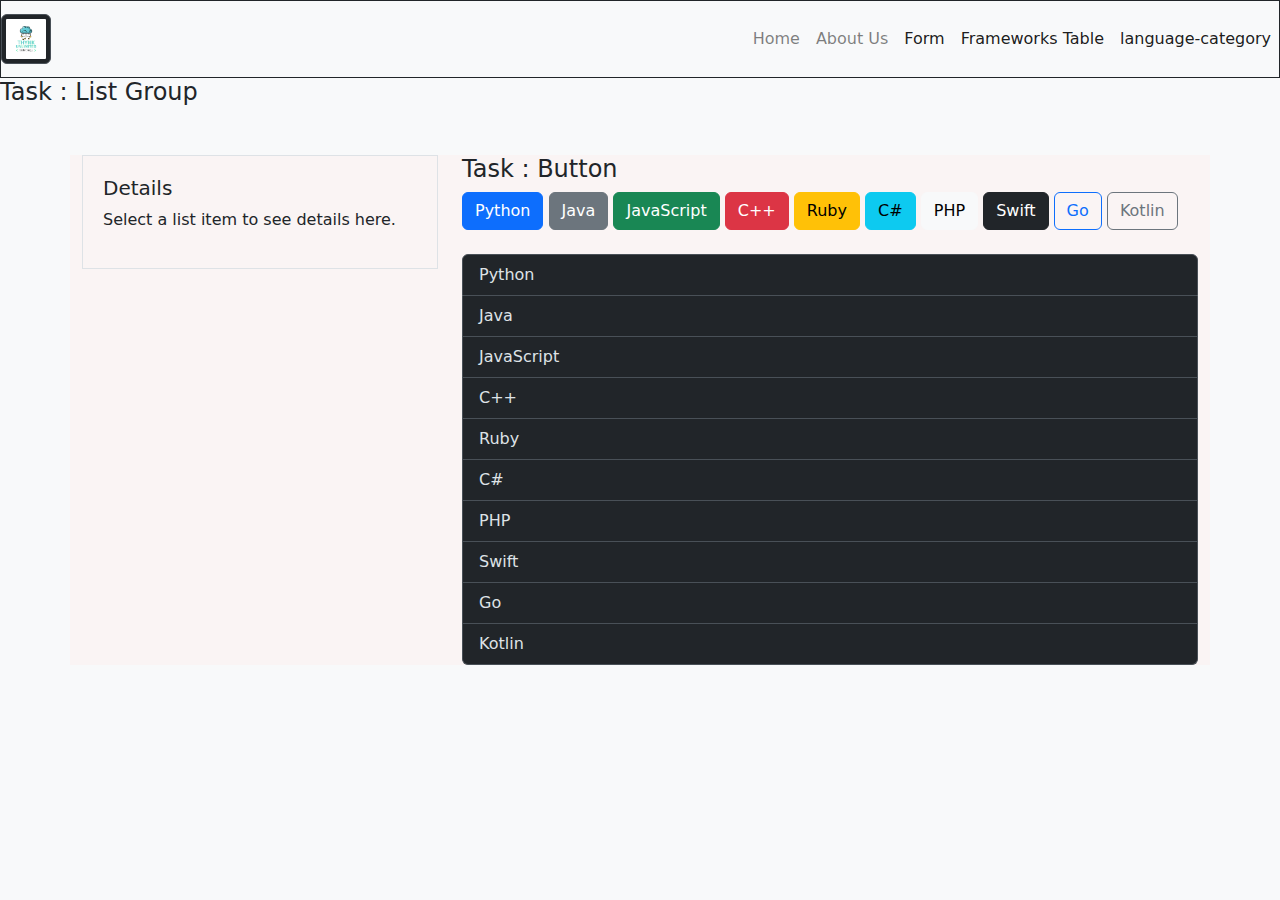
<file: index.html>
<!DOCTYPE html>
<html lang="en" data-bs-theme="dark">
  <head>
    <meta charset="UTF-8" />
    <meta name="viewport" content="width=device-width, initial-scale=1.0" />
    <link
      href="https://stackpath.bootstrapcdn.com/bootstrap/4.5.2/css/bootstrap.min.css"
      rel="stylesheet"
    />
    <link rel="stylesheet" href="css/bootstrap.css" />
    <link rel="stylesheet" href="css/style.css" />
    <title>Assignment 1</title>

    <style>
      .list-group-item.active {
        background-color: #007bff;
        border-color: #007bff;
      }
      .detail-box {
        border: 1px solid #dee2e6;
        padding: 20px;
        margin-bottom: 20px;
      }

      .img-logo{
        height: 50px;
        width: 50px;
      }
    </style>
  </head>
  <body class="bg-light">
     <!-- Navbar -->
     <nav class="navbar navbar-expand-lg navbar-light bg-light border border-dark">
      <a class="navbar-brand" href="#"><img src="./assets/img/logo (2).png" alt="logo" class="img-thumbnail img-logo"></a>
      <button class="navbar-toggler" type="button" data-toggle="collapse" data-target="#navbarNav" aria-controls="navbarNav" aria-expanded="false" aria-label="Toggle navigation">
          <span class="navbar-toggler-icon"></span>
      </button>
      <div class="collapse navbar-collapse" id="navbarNav">
          <ul class="navbar-nav ml-auto">
              <li class="nav-item">
                  <a class="nav-link" href="index.html">Home</a>
              </li>
              <li class="nav-item">
                  <a class="nav-link" href="about.html">About Us</a>
              </li>
              <li class="nav-item active">
                  <a class="nav-link" href="form.html">Form <span class="sr-only">(current)</span></a>
              </li>
              <li class="nav-item active">
                  <a class="nav-link" href="table.html"
                    >Frameworks Table<span class="sr-only">(current)</span></a
                  >
                </li>
                <li class="nav-item active">
                  <a class="nav-link" href="details.html"
                    >language-category<span class="sr-only">(current)</span></a
                  >
                </li>
          </ul>
      </div>
  </nav>
  <h4 class="text-dark">Task : List Group</h4>
    <div class="container mt-5">
      <div class="row">
        <!-- Left Side Details Box -->
        <div class="col-md-4 text-dark">
          <div id="detail-box" class="detail-box">
            <h5>Details</h5>
            <p>Select a list item to see details here.</p>
          </div>
        </div>

        <!-- Right Side Buttons and List Group -->
        <div class="col-md-8">
          <!-- Buttons -->
          <div class="mb-4">
            <h4 class="text-dark">Task : Button</h4>
            <button class="btn btn-primary" onclick="activateListItem(1)">Python</button>
            <button class="btn btn-secondary" onclick="activateListItem(2)">Java</button>
            <button class="btn btn-success" onclick="activateListItem(3)">JavaScript</button>
            <button class="btn btn-danger" onclick="activateListItem(4)">C++</button>
            <button class="btn btn-warning" onclick="activateListItem(5)">Ruby</button>
            <button class="btn btn-info" onclick="activateListItem(6)">C#</button>
            <button class="btn btn-light" onclick="activateListItem(7)">PHP</button>
            <button class="btn btn-dark" onclick="activateListItem(8)">Swift</button>
            <button class="btn btn-outline-primary" onclick="activateListItem(9)">Go</button>
            <button class="btn btn-outline-secondary" onclick="activateListItem(10)">Kotlin</button>
          </div>

          <!-- List Group -->
          <div class="list-group" id="list-group">
            <a
              href="#"
              class="list-group-item list-group-item-action"
              onclick="showDetails(1)"
            >
              Python
            </a>
            <a
              href="#"
              class="list-group-item list-group-item-action"
              onclick="showDetails(2)"
            >
              Java
            </a>
            <a
              href="#"
              class="list-group-item list-group-item-action"
              onclick="showDetails(3)"
            >
              JavaScript
            </a>
            <a
              href="#"
              class="list-group-item list-group-item-action"
              onclick="showDetails(4)"
            >
              C++
            </a>
            <a
              href="#"
              class="list-group-item list-group-item-action"
              onclick="showDetails(5)"
            >
              Ruby
            </a>
            <a
              href="#"
              class="list-group-item list-group-item-action"
              onclick="showDetails(6)"
            >
              C#
            </a>
            <a
              href="#"
              class="list-group-item list-group-item-action"
              onclick="showDetails(7)"
            >
              PHP
            </a>
            <a
              href="#"
              class="list-group-item list-group-item-action"
              onclick="showDetails(8)"
            >
              Swift
            </a>
            <a
              href="#"
              class="list-group-item list-group-item-action"
              onclick="showDetails(9)"
            >
              Go
            </a>
            <a
              href="#"
              class="list-group-item list-group-item-action"
              onclick="showDetails(10)"
            >
              Kotlin
            </a>
          </div>
        </div>
      </div>
    </div>

    <script src="https://code.jquery.com/jquery-3.5.1.slim.min.js"></script>
    <script src="https://cdn.jsdelivr.net/npm/@popperjs/core@2.5.4/dist/umd/popper.min.js"></script>
    <script src="https://stackpath.bootstrapcdn.com/bootstrap/4.5.2/js/bootstrap.min.js"></script>
    <script>
      function activateListItem(index) {
        const listItems = document.querySelectorAll('#list-group .list-group-item');
        listItems.forEach((item, i) => {
          item.classList.remove('active');
          if (i === index - 1) {
            item.classList.add('active');
            showDetails(index);
          }
        });
      }

      function showDetails(index) {
        const details = [
          'Python: A versatile language used in web development, AI, data science, and more.',
          'Java: A powerful, platform-independent language commonly used in enterprise and mobile applications.',
          'JavaScript: The backbone of web development, enabling dynamic and interactive web pages.',
          'C++: A high-performance language often used in systems programming, games, and real-time applications.',
          'Ruby: Known for its simplicity and productivity, Ruby is often used in web development, especially with Rails.',
          'C#: A language developed by Microsoft, commonly used in desktop applications, games, and enterprise software.',
          'PHP: A popular server-side scripting language used to develop dynamic web content.',
          'Swift: Apple\'s programming language for iOS and macOS development, known for its performance and safety features.',
          'Go: A statically typed language developed by Google, known for its simplicity and efficiency in system and server-side applications.',
          'Kotlin: A modern programming language used primarily for Android development, fully interoperable with Java.'
        ];
        document.getElementById('detail-box').innerHTML = `
          <h5>Details</h5>
          <p>${details[index - 1]}</p>
        `;
      }
    </script>
 
  </body>
</html>
</file>
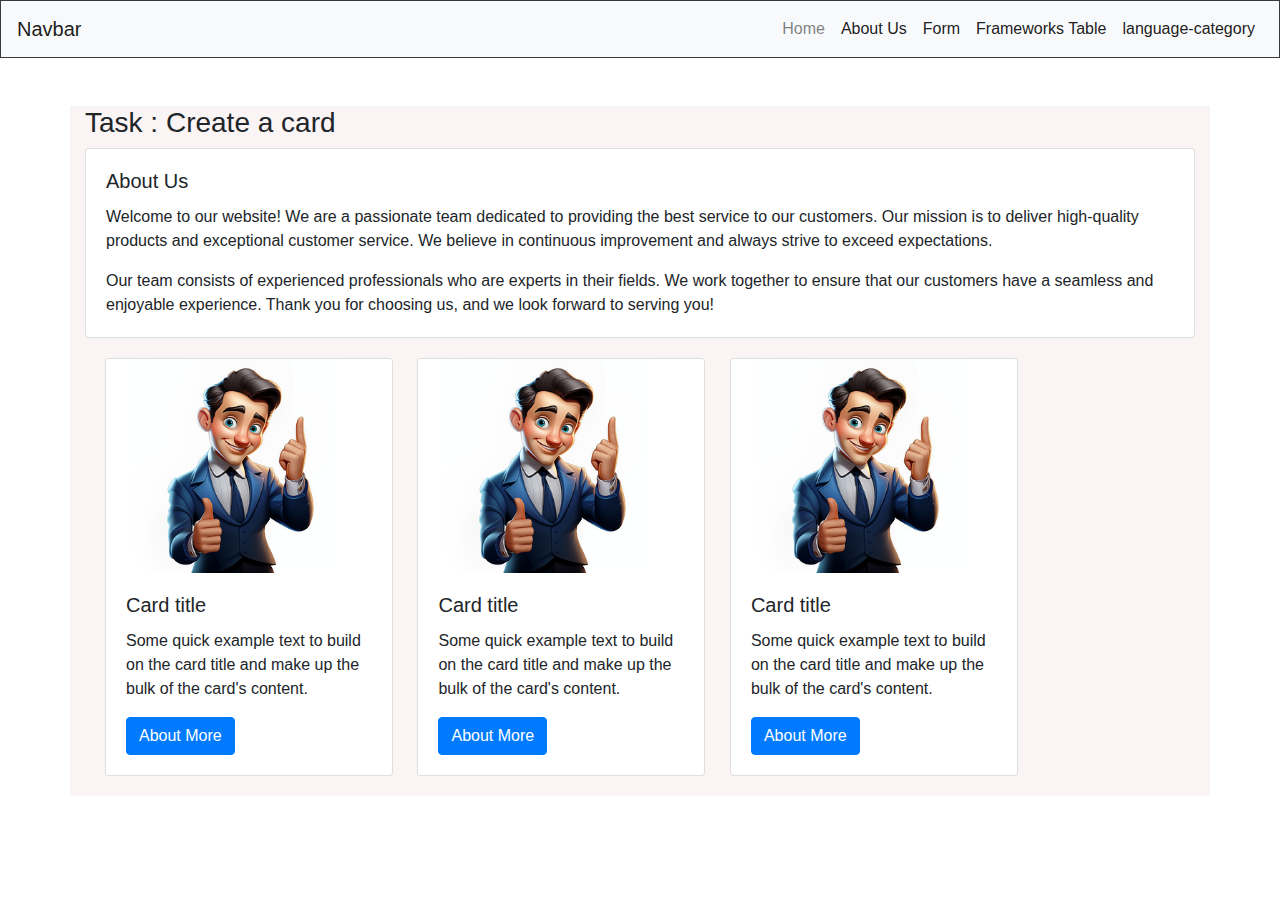
<file: about.html>
<!DOCTYPE html>
<html lang="en">
<head>
    <meta charset="UTF-8">
    <meta name="viewport" content="width=device-width, initial-scale=1.0">
    <title>About Us</title>
    <link href="https://stackpath.bootstrapcdn.com/bootstrap/4.5.2/css/bootstrap.min.css" rel="stylesheet">
    <link rel="stylesheet" href="css/style.css" >
</head>
<body>
    <!-- Navbar -->
    <nav class="navbar navbar-expand-lg navbar-light bg-light border border-dark">
        <a class="navbar-brand" href="#">Navbar</a>
        <button class="navbar-toggler" type="button" data-toggle="collapse" data-target="#navbarNav" aria-controls="navbarNav" aria-expanded="false" aria-label="Toggle navigation">
            <span class="navbar-toggler-icon"></span>
        </button>
        <div class="collapse navbar-collapse" id="navbarNav">
            <ul class="navbar-nav ml-auto">
                <li class="nav-item">
                    <a class="nav-link" href="index.html">Home</a>
                </li>
                <li class="nav-item active">
                    <a class="nav-link" href="about.html">About Us <span class="sr-only">(current)</span></a>
                </li>
                <li class="nav-item active">
                    <a class="nav-link" href="form.html">Form <span class="sr-only">(current)</span></a>
                </li>
                <li class="nav-item active">
                    <a class="nav-link" href="table.html"
                      >Frameworks Table<span class="sr-only">(current)</span></a
                    >
                  </li>
                  <li class="nav-item active">
                    <a class="nav-link" href="details.html"
                      >language-category<span class="sr-only">(current)</span></a
                    >
                  </li>
            </ul>
        </div>
    </nav>

    <div class="container mt-5">
        <!-- About Us Content -->
         <h3>Task : Create a card</h3>
        <div class="card">
            <div class="card-body">
                <h5 class="card-title">About Us</h5>
                <p class="card-text">Welcome to our website! We are a passionate team dedicated to providing the best service to our customers. Our mission is to deliver high-quality products and exceptional customer service. We believe in continuous improvement and always strive to exceed expectations.</p>
                <p class="card-text">Our team consists of experienced professionals who are experts in their fields. We work together to ensure that our customers have a seamless and enjoyable experience. Thank you for choosing us, and we look forward to serving you!</p>
            </div>
        </div>

        <div class="card-container">
            <div class="card card-container" style="width: 18rem;">
                <img src="assets/img/cardpic.jpg" class="card-img-top" alt="...">
                <div class="card-body">
                  <h5 class="card-title">Card title</h5>
                  <p class="card-text">Some quick example text to build on the card title and make up the bulk of the card's content.</p>
                  <a href="#" class="btn btn-primary" >About More</a>
                </div>
              </div>
              <div class="card card-container" style="width: 18rem;">
                <img src="assets/img/cardpic.jpg" class="card-img-top" alt="...">
                <div class="card-body">
                  <h5 class="card-title">Card title</h5>
                  <p class="card-text">Some quick example text to build on the card title and make up the bulk of the card's content.</p>
                  <a href="#" class="btn btn-primary" >About More</a>
                </div>
              </div>
              <div class="card card-container" style="width: 18rem;">
                <img src="assets/img/cardpic.jpg" class="card-img-top" alt="...">
                <div class="card-body">
                  <h5 class="card-title">Card title</h5>
                  <p class="card-text">Some quick example text to build on the card title and make up the bulk of the card's content.</p>
                  <a href="#" class="btn btn-primary" >About More</a>
                </div>
              </div>

        </div>
     
    </div>

    <script src="https://code.jquery.com/jquery-3.5.1.slim.min.js"></script>
    <script src="https://cdn.jsdelivr.net/npm/@popperjs/core@2.5.4/dist/umd/popper.min.js"></script>
    <script src="https://stackpath.bootstrapcdn.com/bootstrap/4.5.2/js/bootstrap.min.js"></script>
</body>
</html>
</file>
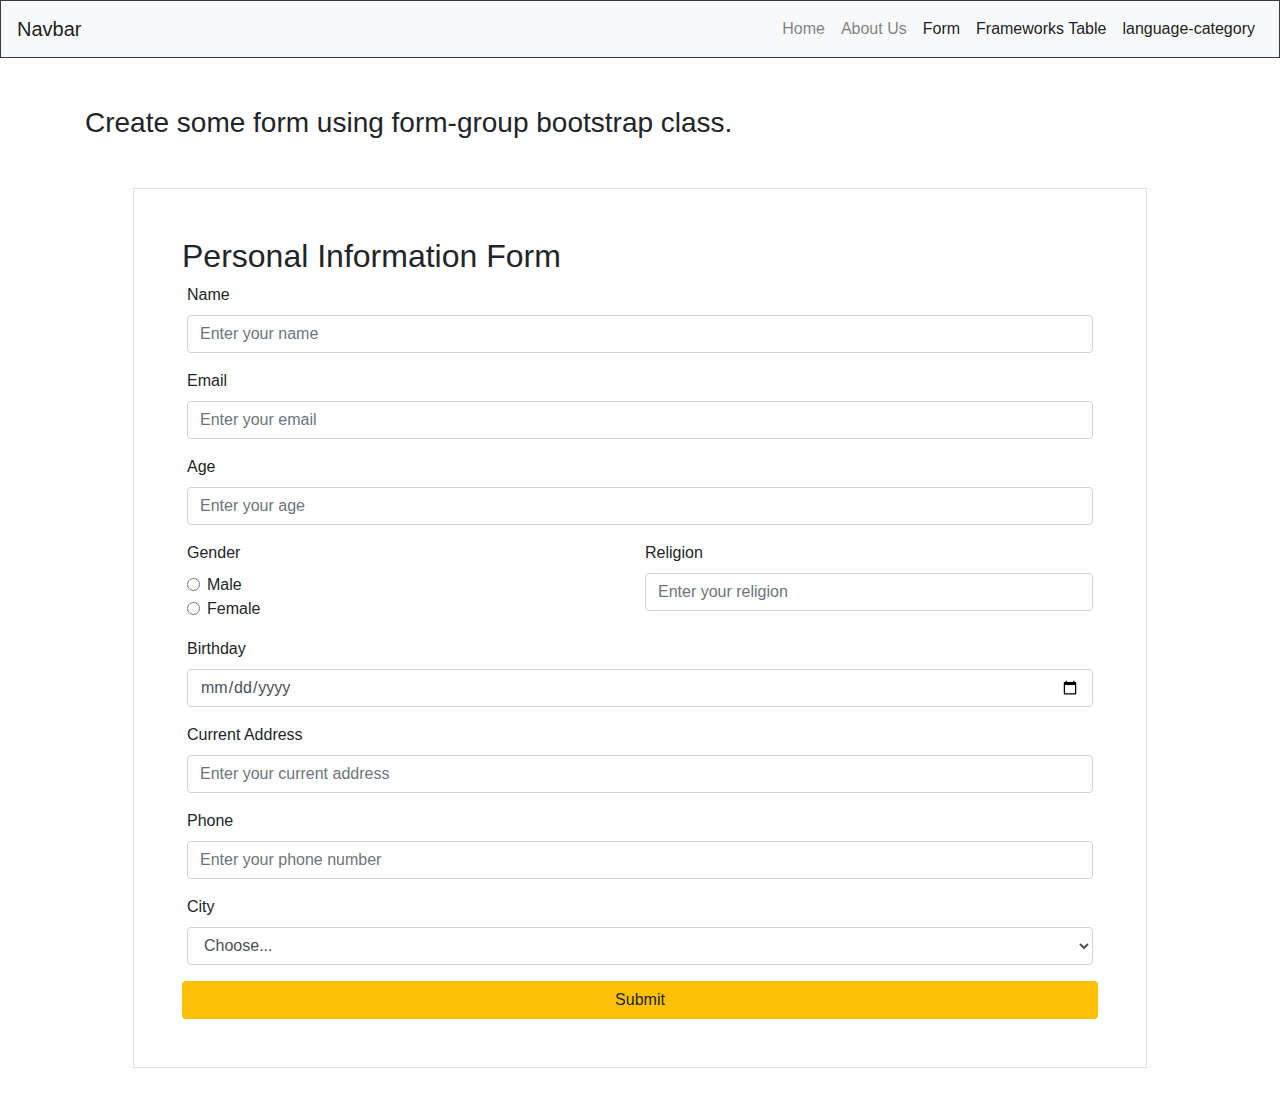
<file: form.html>
<!DOCTYPE html>
<html lang="en">
<head>
    <meta charset="UTF-8">
    <meta name="viewport" content="width=device-width, initial-scale=1.0">
    <title>Form Page</title>
    <link href="https://stackpath.bootstrapcdn.com/bootstrap/4.5.2/css/bootstrap.min.css" rel="stylesheet">
</head>
<body>
    <!-- Navbar -->
    <nav class="navbar navbar-expand-lg navbar-light bg-light border border-dark">
        <a class="navbar-brand" href="#">Navbar</a>
        <button class="navbar-toggler" type="button" data-toggle="collapse" data-target="#navbarNav" aria-controls="navbarNav" aria-expanded="false" aria-label="Toggle navigation">
            <span class="navbar-toggler-icon"></span>
        </button>
        <div class="collapse navbar-collapse" id="navbarNav">
            <ul class="navbar-nav ml-auto">
                <li class="nav-item">
                    <a class="nav-link" href="index.html">Home</a>
                </li>
                <li class="nav-item">
                    <a class="nav-link" href="about.html">About Us</a>
                </li>
                <li class="nav-item active">
                    <a class="nav-link" href="form.html">Form <span class="sr-only">(current)</span></a>
                </li>
                <li class="nav-item active">
                    <a class="nav-link" href="table.html"
                      >Frameworks Table<span class="sr-only">(current)</span></a
                    >
                  </li>
                  <li class="nav-item active">
                    <a class="nav-link" href="details.html"
                      >language-category<span class="sr-only">(current)</span></a
                    >
                  </li>
            </ul>
        </div>
    </nav>

    <div class="container mt-5" >
        <h3>Create some form using form-group bootstrap class.</h3>
        
        <form class="">
            
            <div class="form-row border m-5 p-5">
                <h2>Personal Information Form</h2>
            <!-- Name -->
            <div class="form-group col-12">
                <label for="name">Name</label>
                <input type="text" class="form-control" id="name" placeholder="Enter your name">
            </div>
            
            <!-- Email -->
            <div class="form-group col-12">
                <label for="email">Email</label>
                <input type="email" class="form-control" id="email" placeholder="Enter your email">
            </div>
            
            <!-- Age -->
            <div class="form-group col-12">
                <label for="age">Age</label>
                <input type="number" class="form-control" id="age" placeholder="Enter your age">
            </div>
            
            <!-- Gender -->
            <div class="form-group col-md-6">
                <label>Gender</label>
                <div class="form-check">
                    <input class="form-check-input" type="radio" name="gender" id="male" value="male">
                    <label class="form-check-label" for="male">Male</label>
                </div>
                <div class="form-check">
                    <input class="form-check-input" type="radio" name="gender" id="female" value="female">
                    <label class="form-check-label" for="female">Female</label>
                </div>
            </div>
            
            <!-- Religion -->
            <div class="form-group col-md-6">
                <label for="religion">Religion</label>
                <input type="text" class="form-control" id="religion" placeholder="Enter your religion">
            </div>
            
            <!-- Birthday -->
            <div class="form-group col-12">
                <label for="birthday">Birthday</label>
                <input type="date" class="form-control" id="birthday">
            </div>
            
            <!-- Current Address -->
            <div class="form-group col-12">
                <label for="currentAddress">Current Address</label>
                <input type="text" class="form-control" id="currentAddress" placeholder="Enter your current address">
            </div>
            
            <!-- Phone -->
            <div class="form-group col-12">
                <label for="phone">Phone</label>
                <input type="tel" class="form-control" id="phone" placeholder="Enter your phone number">
            </div>
            
            <!-- City -->
            <div class="form-group col-12">
                <label for="city">City</label>
                <select class="form-control" id="city">
                    <option>Choose...</option>
                    <option>Dhaka</option>
                    <option>Khulna</option>
                    <option>jossore</option>
                    <option>Barisal</option>
                    <option>Gazipur</option>
                </select>
            </div>
            
            <!-- Submit Button -->
            <button type="submit" class="btn bg-warning col-12">Submit</button>
        </div>
        </form>
    </div>

    <script src="https://code.jquery.com/jquery-3.5.1.slim.min.js"></script>
    <script src="https://cdn.jsdelivr.net/npm/@popperjs/core@2.5.4/dist/umd/popper.min.js"></script>
    <script src="https://stackpath.bootstrapcdn.com/bootstrap/4.5.2/js/bootstrap.min.js"></script>
</body>
</html>
</file>
<file: css/style.css>
.container{
    background: rgb(250, 244, 244);
}



.card-container{
    margin: 10px;
    position: relative;
    display: inline-block;
}
</file>
